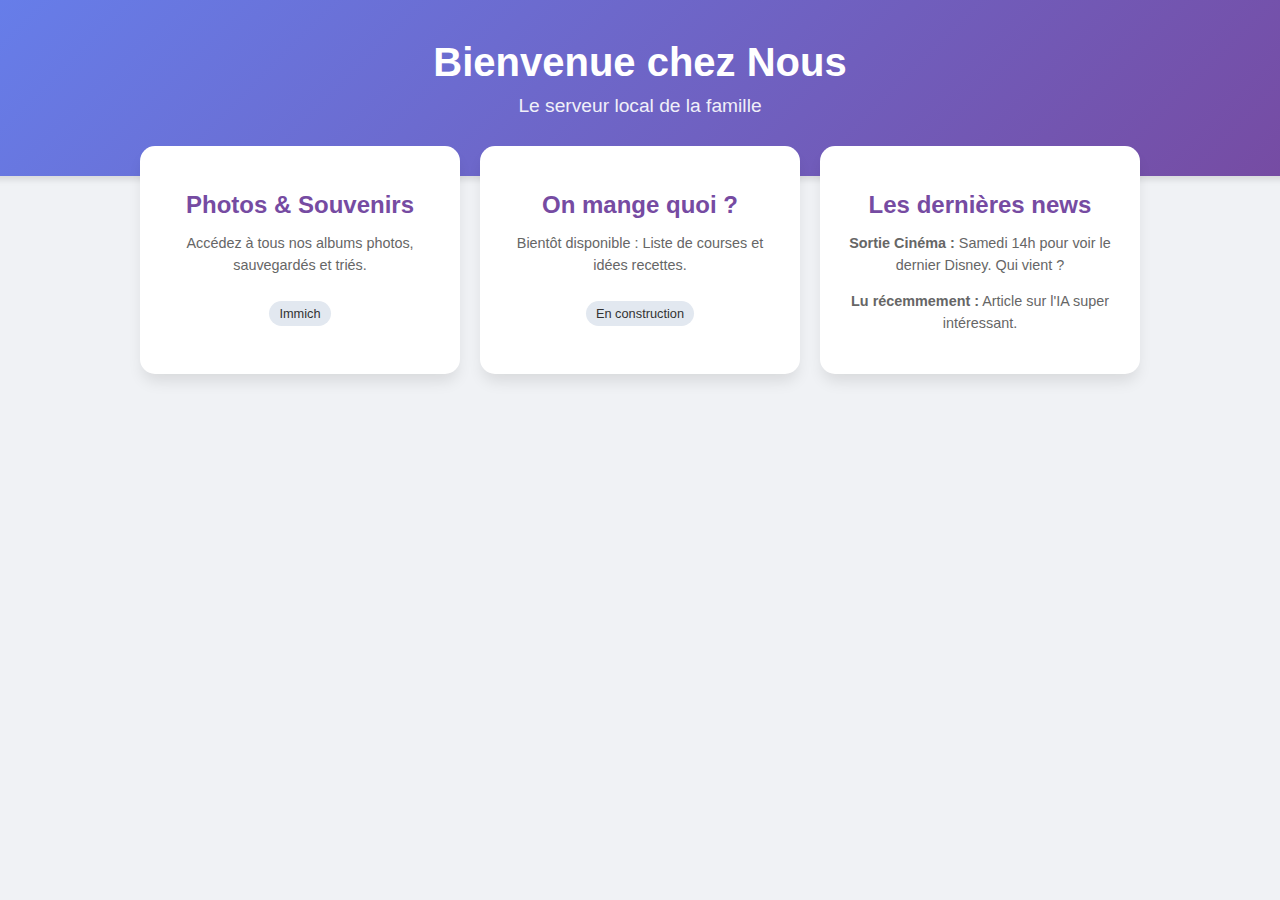
<file: dashboard/html/index.html>
<!DOCTYPE html>
<html lang="fr">
<head>
    <meta charset="UTF-8">
    <meta name="viewport" content="width=device-width, initial-scale=1.0">
    <title>La Maison Numérique</title>
    <link rel= "stylesheet" href="styles.css">
</head>
<body>

    <header>
        <h1>Bienvenue chez Nous</h1>
        <p class="subtitle">Le serveur local de la famille</p>
    </header>

    <div class="container">
        <a href="http://192.168.1.197:2283" class="card">
            <h2> Photos & Souvenirs</h2>
            <p>Accédez à tous nos albums photos, sauvegardés et triés.</p>
            <span class="badge">Immich</span>
        </a>

        <div class="card">
            <h2> On mange quoi ?</h2>
            <p>Bientôt disponible : Liste de courses et idées recettes.</p>
            <span class="badge">En construction</span>
        </div>

        <div class="card">
            <h2> Les dernières news</h2>
            <p><strong>Sortie Cinéma :</strong> Samedi 14h pour voir le dernier Disney. Qui vient ?</p>
            <p style="margin-top:10px"><strong>Lu récemmement :</strong> Article sur l'IA super intéressant.</p>
        </div>
    </div>

</body>
</html>
</file>
<file: dashboard/html/styles.css>
body {
	font-family: 'Segoe UI', Tahoma, Geneva, Verdana, sans-serif;
        margin: 0;
	padding: 0;
        background-color: #f0f2f5;
        color: #333;
        display: flex;
        flex-direction: column;
        align-items: center;
        min-height: 100vh;
        }

header {
       background: linear-gradient(135deg, #667eea 0%, #764ba2 100%);
       width: 100%;
       padding: 40px 20px;
       text-align: center;
       color: white;
       box-shadow: 0 4px 6px rgba(0,0,0,0.1);
        }
 h1 { margin: 0; font-size: 2.5em; }
    p.subtitle { opacity: 0.9; font-size: 1.2em; margin-top: 10px; }

    .container {
       display: grid;
       grid-template-columns: repeat(auto-fit, minmax(280px, 1fr));
       gap: 20px;
       max-width: 1000px;
       width: 90%;
       margin-top: -30px; /* Effet de chevauchement */
       padding-bottom: 40px;
     }

    .card {
       background: white;
       border-radius: 15px;
       padding: 25px;
       text-align: center;
       transition: transform 0.3s ease, box-shadow 0.3s ease;
       box-shadow: 0 10px 15px -3px rgba(0, 0, 0, 0.1);
       text-decoration: none; /* Enlève le souligné des liens */
       color: inherit;
        }

    .card:hover {
       transform: translateY(-5px);
       box-shadow: 0 20px 25px -5px rgba(0, 0, 0, 0.15);
       cursor: pointer;
        }

    .card h2 { color: #764ba2; margin-bottom: 10px; }
    .card p { color: #666; font-size: 0.9em; line-height: 1.5; }

    .badge {
       display: inline-block;
       background: #e2e8f0;
       padding: 5px 10px;
       border-radius: 20px;
       font-size: 0.8em;
       margin-top: 10px;
        }
</file>
